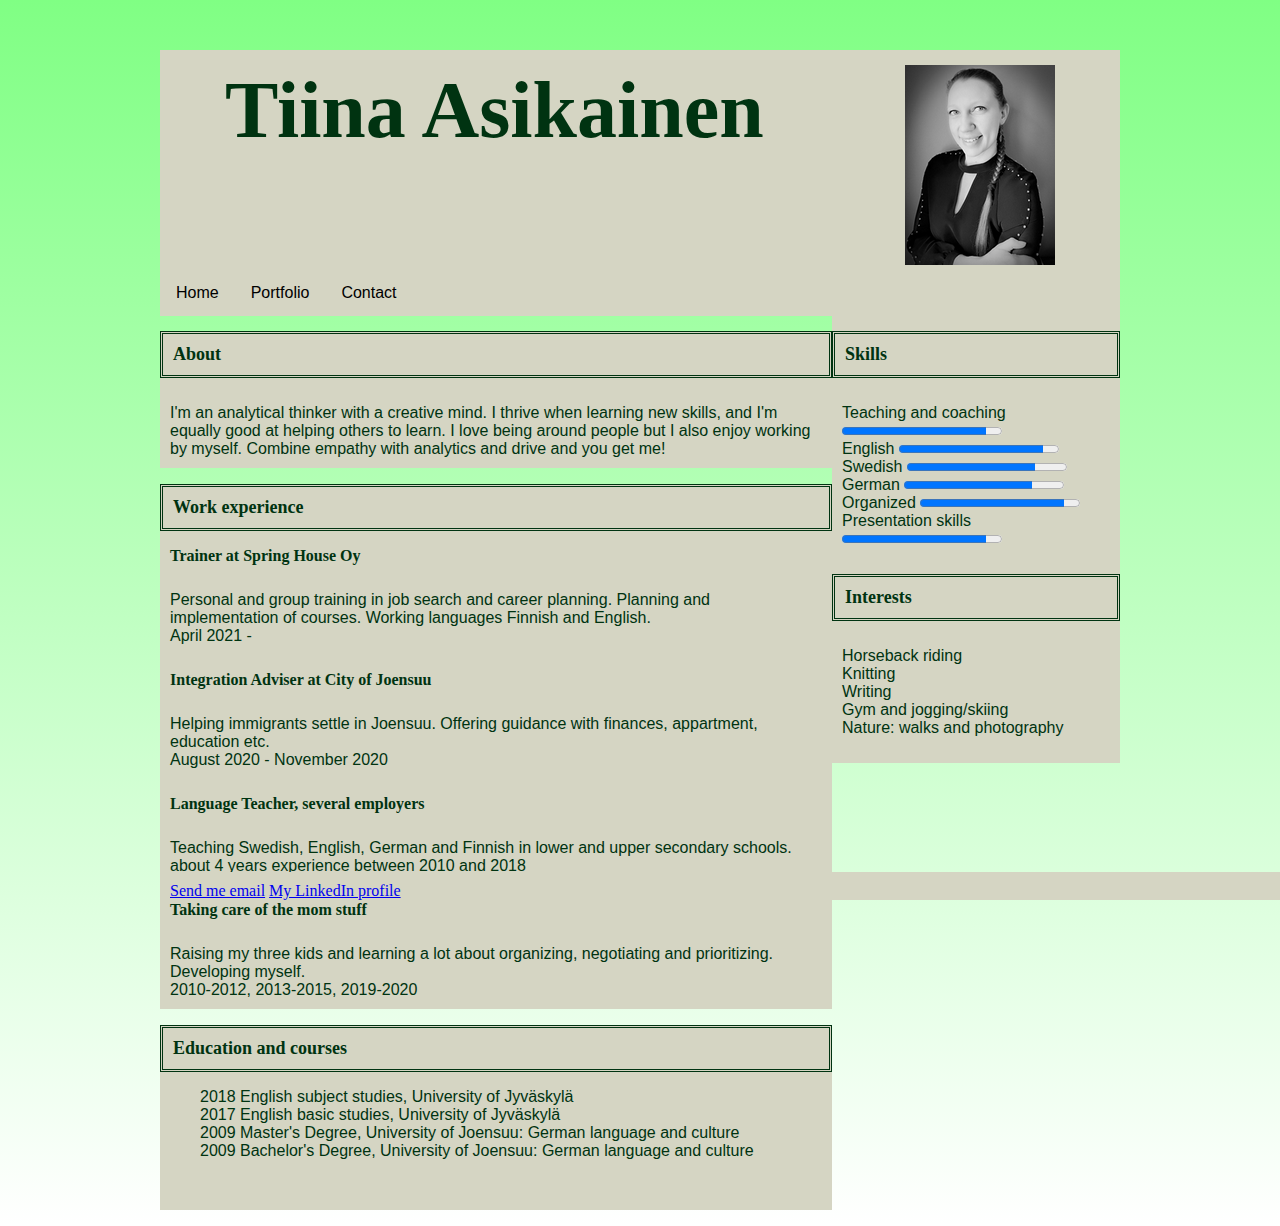
<file: index.html>
<!DOCTYPE html>
<html lang="en">
<head>
	<meta charset="utf-8"/>
	<title>About me</title>
	<link rel="stylesheet" type="text/css" href="styles.css">
</head>
	<body>
	<div class="container">
	<header>
		<h1>Tiina Asikainen <img id="profile" 					src="myportrait.jpg" height="200" width="150" 			alt="My profile picture"></h1>
	</header>
	<nav>
		<ul>
		  <li><a href="index.html">Home</a></li>
		  <li><a href="portfolio.html">Portfolio</a></li>
		  <li><a href="#contact">Contact</a></li>
		</ul>		
	</nav>
	<aside>
		<h2>Skills</h2>
		<p>
		  Teaching and coaching <progress id="a" value="9" max="10">9</progress><br>
		  English <progress id="b" value="9" max="10">9</progress><br>
		  Swedish <progress id="c" value="8" max="10">8</progress><br>
		  German <progress id="d" value="8" max="10">8</progress><br>
		  Organized <progress id="e" value="9" max="10">9</progress><br>
		  Presentation skills <progress id="f" value="9" max="10">9</progress>
		</p>
		<h2>Interests</h2>
		<p>
		  Horseback riding<br>
		  Knitting<br>
		  Writing<br>
		  Gym and jogging/skiing<br>
		  Nature: walks and photography
		</p>
	</aside>
	<section>
		<h2>About</h2>
		<p>I'm an analytical thinker with a creative mind. 
		I thrive when learning new skills, and I'm equally
		good at helping others to learn. I love being around 
		people but I also enjoy working by myself. Combine 
		empathy with analytics and drive and you get me! 
		</p>
	</section>
	<section>
		<h2>Work experience</h2>
	<article>
		<h3>Trainer at Spring House Oy</h3>
		<p>Personal and group training in job search and
		career planning. Planning and implementation of 			courses. Working languages Finnish and 
		English.
		<br>April 2021 -
		</p>
	</article>
	<article>
		<h3>Integration Adviser at City of Joensuu</h3>
		<p>Helping immigrants settle in Joensuu. Offering 
		guidance with finances, appartment, education etc.
		<br>August 2020 - November 2020
		</p>
	</article>
	<article>
		<h3>Language Teacher, several employers</h3>
		<p>Teaching Swedish, English, German and Finnish in 		lower and upper secondary schools.
		<br>about 4 years experience between 2010 and 2018
		</p>
	</article>
	<article>
		<h3>Taking care of the mom stuff</h3>
		<p>Raising my three kids and learning a lot about 
		organizing, negotiating and prioritizing. Developing		myself.
		<br> 2010-2012, 2013-2015, 2019-2020
		</p>
	</article>
	</section>
	<section>
		<h2>Education and courses</h2>
	<ol>
	  <li>2018 English subject studies, University 
	  of Jyv&auml;skyl&auml;
	  </li>
	  <li>2017 English basic studies, University of
	  Jyv&auml;skyl&auml;
	  </li>
	  <li>2009 Master's Degree, University of 				  Joensuu: German language and culture
	  </li>
	  <li>2009 Bachelor's Degree, University of 			  Joensuu: German language and culture
	  </li>
	</ol>
	</section>
<footer id="contact">
	<a href="mailto:tiina.h.asikainen@gmail.com">Send me 	email</a>
	<a href="https://www.linkedin.com/in/tiinahasikainen" 	target="_blank">My LinkedIn profile</a>
</footer>
	</div>
	</body>
</html>
</file>
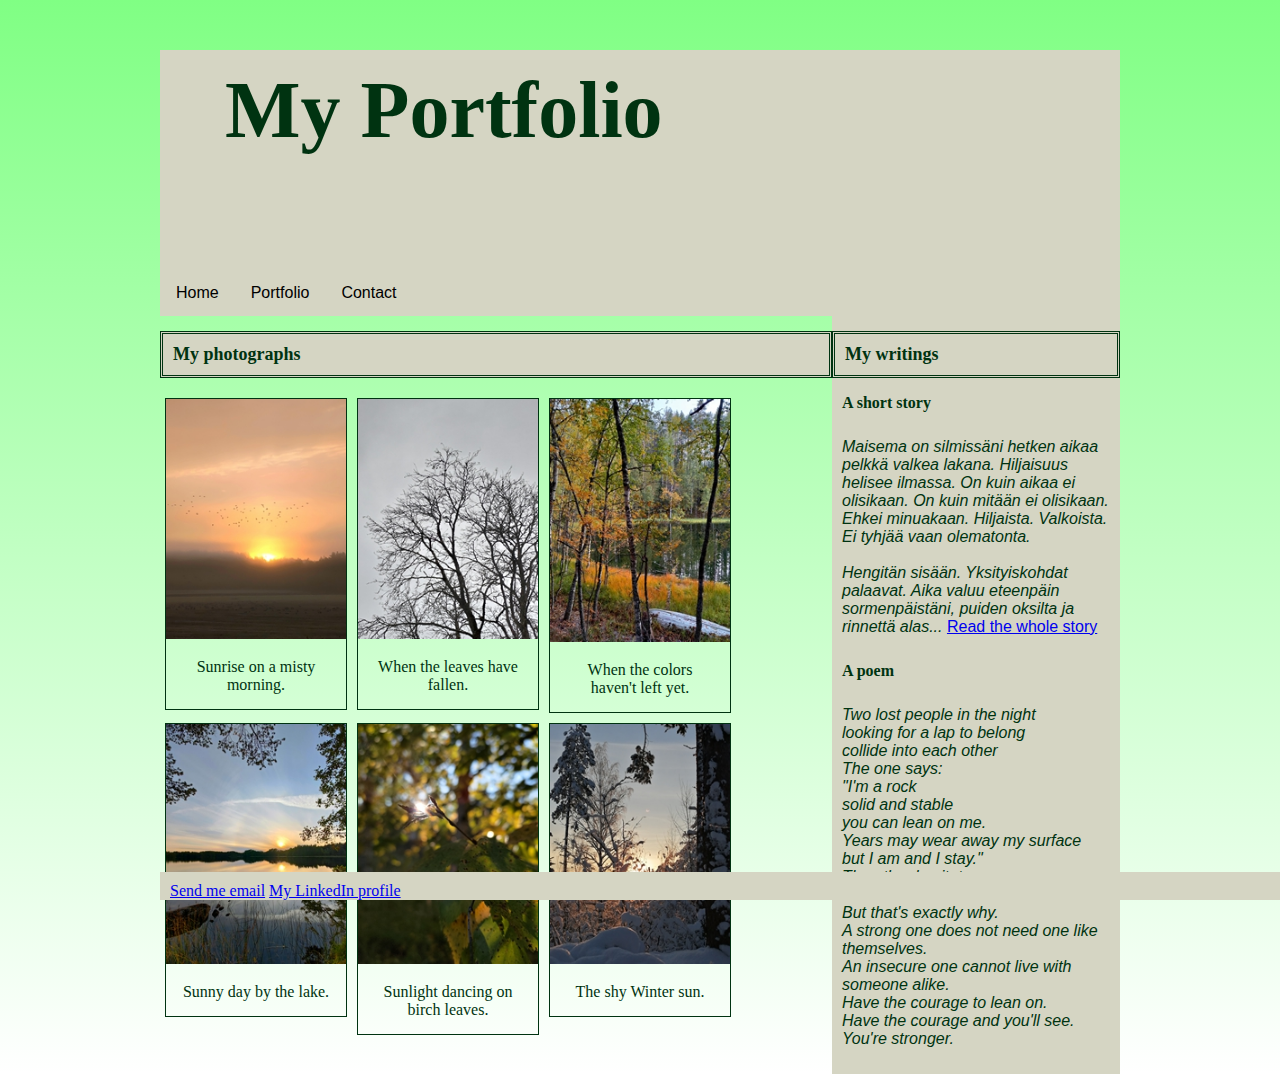
<file: portfolio.html>
<!DOCTYPE html>
<html lang="en">
<head>
	<meta charset="utf-8"/>
	<title>Portfolio</title>
	<link rel="stylesheet" type="text/css" href="styles.css">
</head>
	<body>
	<div class="container">
	<header>
	<h1>My Portfolio</h1>
	</header>
	<nav>
		<ul>
		  <li><a href="index.html">Home</a></li>
		  <li><a href="portfolio.html">Portfolio</a></li>
		  <li><a href="#contact">Contact</a></li>
		</ul>		
	</nav>
	<aside>
	<h2>My writings</h2>
	<article>
	<h3>A short story</h3>
	<p><i> Maisema on silmiss&auml;ni hetken aikaa pelkk&auml; valkea lakana. Hiljaisuus helisee ilmassa. On kuin aikaa ei olisikaan. On kuin mit&auml;&auml;n ei olisikaan. Ehkei minuakaan. Hiljaista. Valkoista. Ei tyhj&auml;&auml; vaan olematonta.<br><br>
Hengit&auml;n sis&auml;&auml;n. Yksityiskohdat palaavat. Aika valuu eteenp&auml;in sormenp&auml;ist&auml;ni, puiden oksilta ja rinnett&auml; alas...</i> <a href="shortstory.html" target="_blank">Read the whole story</a></p>
	</article>
	<article>
	<h3>A poem</h3>
	<p><i>Two lost people in the night<br>
looking for a lap to belong<br>
collide into each other<br>
The one says:<br>
"I'm a rock<br>
solid and stable<br>
you can lean on me.<br>
Years may wear away my surface<br>
but I am and I stay."<br>
The other hesitates.<br>
"I am not solid."<br>
But that's exactly why.<br>
A strong one does not need one like themselves.<br>
An insecure one cannot live with someone alike.<br>
Have the courage to lean on.<br>
Have the courage and you'll see.<br>
You're stronger.</i></p>
	</article>
	</aside>
	<section>
	<h2>My photographs</h2>
	<div class="gallery">
     <img src="atsunrise.jpg" alt="Sun rising on a misty morning and birds flying on the sky." width="200" height="267">
  <div class="desc">Sunrise on a misty morning.</div>
</div>
<div class="gallery">
    <img src="branches.jpg" alt="Leafless branches and a cloudy sky." width="200" height="267">
  <div class="desc">When the leaves have fallen.</div>
</div>
<div class="gallery">
    <img src="lakeboat.jpg" alt="Old rowing boat by the lake in Fall." width="200" height="267">
  <div class="desc">When the colors haven't left yet.</div>
</div>
<div class="gallery">
   <img src="lakeview.jpg" alt="Sunny lakeview." width="200" height="267">
  <div class="desc">Sunny day by the lake.</div>
</div>
<div class="gallery">
   <img src="sunnleaves.jpg" alt="Sun shining through birch leaves." width="200" height="267">
	<div class="desc">Sunlight dancing on birch leaves.</div>
</div>
<div class="gallery">
	<img src="wintersun.jpg" alt="Sun shining from behind trees on a Winter day." width="200" height="267">
	<div class="desc">The shy Winter sun.</div>
</div>
	</section>
<footer id="contact">
	<a href="mailto:tiina.h.asikainen@gmail.com">Send me email</a>
	<a href="https://www.linkedin.com/in/tiinahasikainen" target="_blank">My LinkedIn profile</a>
</footer>
</div>
</body>
</html>
</file>
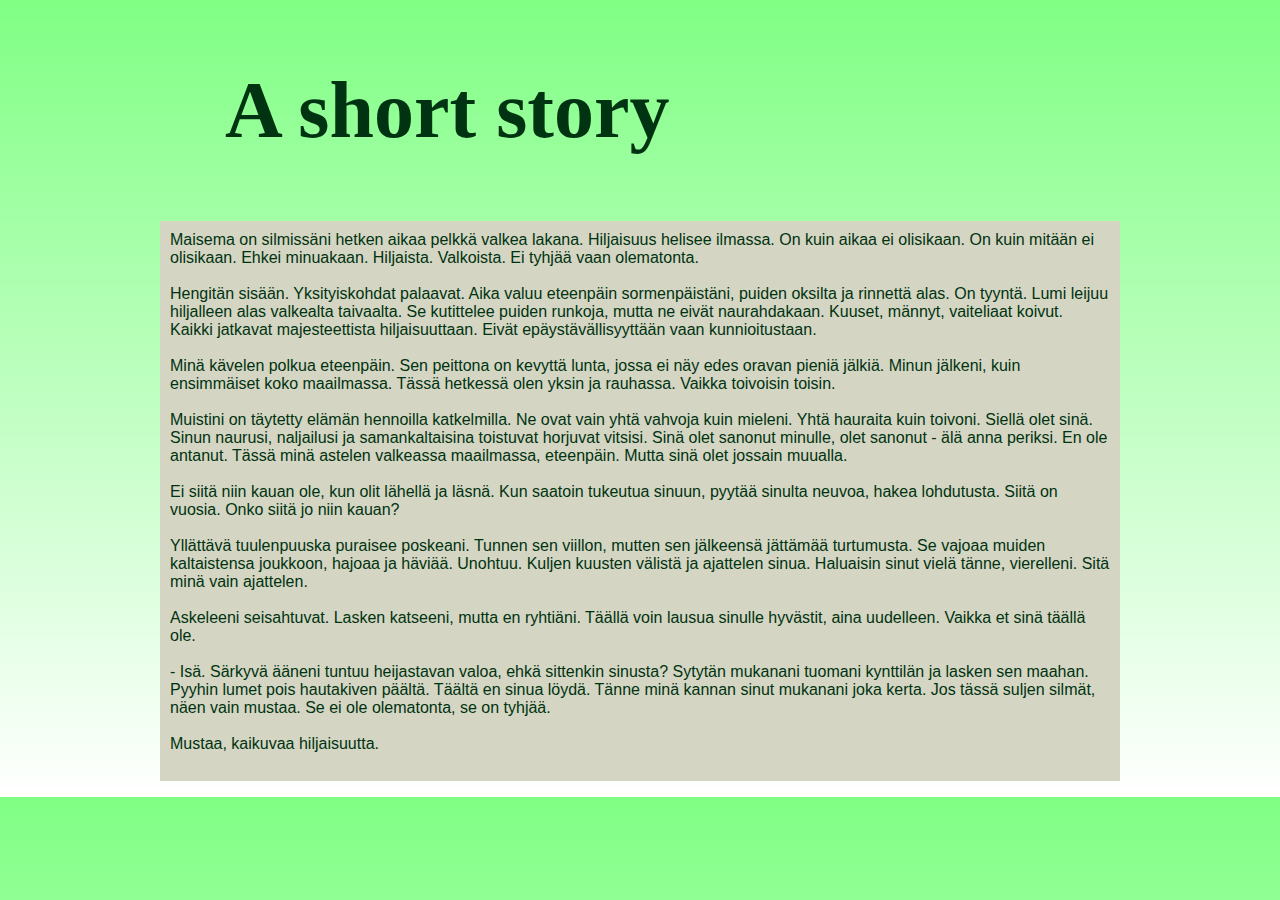
<file: shortstory.html>
<!DOCTYPE html>
<html lang="en">
<head>
	<meta charset="utf-8"/>
	<title>About me</title>
	<link rel="stylesheet" type="text/css" href="styles.css">
</head>
	<body>
	<div class="container">
	<h1>A short story</h1>
	<p>Maisema on silmiss&auml;ni hetken aikaa pelkk&auml; valkea lakana. Hiljaisuus helisee ilmassa. On kuin aikaa ei olisikaan. On kuin mit&auml;&auml;n ei olisikaan. Ehkei minuakaan. Hiljaista. Valkoista. Ei tyhj&auml;&auml; vaan olematonta.<br><br>

Hengit&auml;n sis&auml;&auml;n. Yksityiskohdat palaavat. Aika valuu eteenp&auml;in sormenp&auml;ist&auml;ni, puiden oksilta ja rinnett&auml; alas. On tyynt&auml;. Lumi leijuu hiljalleen alas valkealta taivaalta. Se kutittelee puiden runkoja, mutta ne eiv&auml;t naurahdakaan. Kuuset, m&auml;nnyt, vaiteliaat koivut. Kaikki jatkavat majesteettista hiljaisuuttaan. Eiv&auml;t ep&auml;yst&auml;v&auml;llisyytt&auml;&auml;n vaan kunnioitustaan.<br><br>

Min&auml; k&auml;velen polkua eteenp&auml;in. Sen peittona on kevytt&auml; lunta, jossa ei n&auml;y edes oravan pieni&auml; j&auml;lki&auml;. Minun j&auml;lkeni, kuin ensimm&auml;iset koko maailmassa. T&auml;ss&auml; hetkess&auml; olen yksin ja rauhassa. Vaikka toivoisin toisin.<br><br>

Muistini on t&auml;ytetty el&auml;m&auml;n hennoilla katkelmilla. Ne ovat vain yht&auml; vahvoja kuin mieleni. Yht&auml; hauraita kuin toivoni. Siell&auml; olet sin&auml;. Sinun naurusi, naljailusi ja samankaltaisina toistuvat horjuvat vitsisi. Sin&auml; olet sanonut minulle, olet sanonut - &auml;l&auml; anna periksi. En ole antanut. T&auml;ss&auml; min&auml; astelen valkeassa maailmassa, eteenp&auml;in. Mutta sin&auml; olet jossain muualla.<br><br>

Ei siit&auml; niin kauan ole, kun olit l&auml;hell&auml; ja l&auml;sn&auml;. Kun saatoin tukeutua sinuun, pyyt&auml;&auml; sinulta neuvoa, hakea lohdutusta. Siit&auml; on vuosia. Onko siit&auml; jo niin kauan?<br><br>

Yll&auml;tt&auml;v&auml; tuulenpuuska puraisee poskeani. Tunnen sen viillon, mutten sen j&auml;lkeens&auml; j&auml;tt&auml;m&auml;&auml; turtumusta. Se vajoaa muiden kaltaistensa joukkoon, hajoaa ja h&auml;vi&auml;&auml;. Unohtuu. Kuljen kuusten v&auml;list&auml; ja ajattelen sinua. Haluaisin sinut viel&auml; t&auml;nne, vierelleni. Sit&auml; min&auml; vain ajattelen.<br><br>

Askeleeni seisahtuvat. Lasken katseeni, mutta en ryhti&auml;ni. T&auml;&auml;ll&auml; voin lausua sinulle hyv&auml;stit, aina uudelleen. Vaikka et sin&auml; t&auml;&auml;ll&auml; ole.<br><br>

- Is&auml;. S&auml;rkyv&auml; &auml;&auml;neni tuntuu heijastavan valoa, ehk&auml; sittenkin sinusta? Sytyt&auml;n mukanani tuomani kynttil&auml;n ja lasken sen maahan. Pyyhin lumet pois hautakiven p&auml;&auml;lt&auml;. T&auml;&auml;lt&auml; en sinua l&ouml;yd&auml;. T&auml;nne min&auml; kannan sinut mukanani joka kerta. Jos t&auml;ss&auml; suljen silm&auml;t, n&auml;en vain mustaa. Se ei ole olematonta, se on tyhj&auml;&auml;.<br><br>

Mustaa, kaikuvaa hiljaisuutta.<br><br>
</p>
</div>
</body>
</html>
</file>
<file: styles.css>
body {
	background-image: linear-gradient(rgba(128, 255, 132, 1), 	rgba(128, 255, 132, 0)); 
	color: #003311;
}
h1 {
	font-family: Garamond;
	font-size: 80px; 
	margin: 50px 50px;
	padding: 15px;
}
h2 {
	border-style: double; 
	font-family: Garamond;
	font-size: 18px; 
	padding: 10px;
}
h3 {
	font-family: Garamond;
	font-size: 16px;
	padding-left: 10px;
}
p {
	background-color: #d5d5c3; 
	font-family: Helvetica; 
	font-size: 16px; 
	padding: 10px;
}
.drawings {
	background-color: #d5d5c3; 
	border: none;
	margin: auto;
	width: 50%; 
}
.container { 
	margin: auto; 
	max-width: 960px; 
}
a {
	background-color: #d5d5c3; 
}
header { 
	background-color: #d5d5c3;
	color: #003311;
	height: 220px;
}
#profile {
	display: block;
	float: right;
}
nav { 
	background-color: #d5d5c3;
}
nav ul {
	font-family: Helvetica;
	list-style-type: none;
	margin: 0;
	overflow: hidden;
	padding:0;
}

nav ul li {
  float: left;
}

nav ul li a {
  color: black;
  display: block;
  padding: 14px 16px;
  text-align: center;
  text-decoration: none;
}

nav ul li a:hover {
  color: #4d004d;
}

section { 
	background-color: #d5d5c3;
	width: 70%;
}

article {
	background-color: #d5d5c3;
}
ol {
  font-family: Helvetica;
  list-style-type: none;
  padding-bottom: 50px;
}
aside {
	background-color: #d5d5c3;
	color: #003311;
	float: right;
	width: 30%;	
}
footer {
	background-color: #d5d5c3;
	position: fixed;
     	padding: 10px 10px 0px 10px;
     	bottom: 0;
     	width: 100%;
}

div.gallery {
  border: 1px solid #003311;
  float: left;
  margin: 5px;
  width: 180px;
}

div.gallery img {
  height: auto;
  width: 100%;
}

.desc {
  padding: 15px;
  text-align: center;
}
</file>
